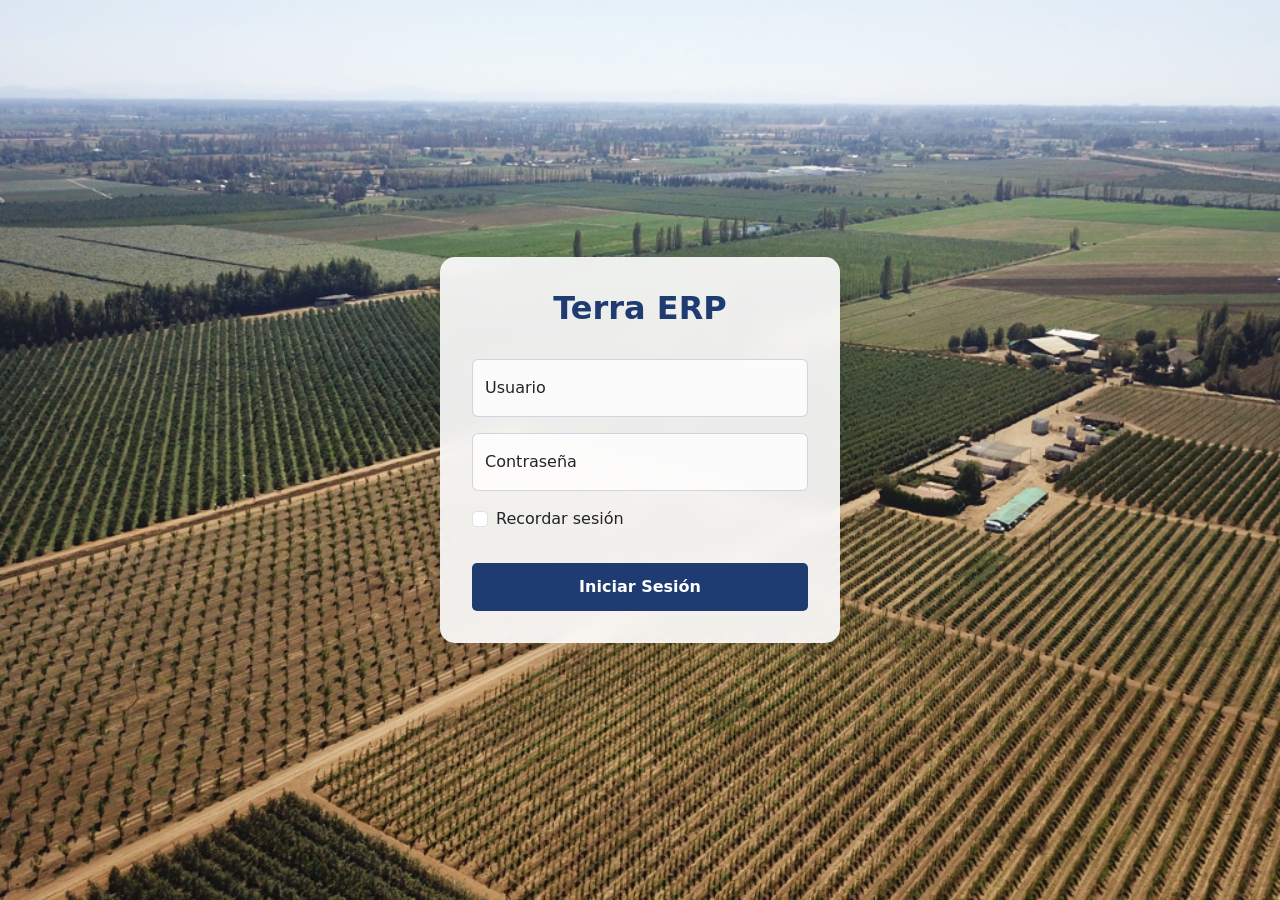
<file: index.html>
<!DOCTYPE html>
<html lang="es">
<head>
    <meta charset="UTF-8">
    <meta name="viewport" content="width=device-width, initial-scale=1.0">
    <title>Terra ERP - Inicio de Sesión</title>
    <!-- Bootstrap 5 CSS -->
    <link href="https://cdn.jsdelivr.net/npm/bootstrap@5.3.0/dist/css/bootstrap.min.css" rel="stylesheet">
    <!-- Font Awesome -->
    <link rel="stylesheet" href="https://cdnjs.cloudflare.com/ajax/libs/font-awesome/6.0.0/css/all.min.css">
    <style>
        body {
            background-image: url('img/background.jpg');
            background-size: cover;
            background-position: center;
            background-repeat: no-repeat;
            height: 100vh;
            margin: 0;
            display: flex;
            align-items: center;
            justify-content: center;
        }

        .login-container {
            background: rgba(255, 255, 255, 0.9);
            backdrop-filter: blur(10px);
            padding: 2rem;
            border-radius: 15px;
            box-shadow: 0 8px 32px rgba(0, 0, 0, 0.1);
            width: 100%;
            max-width: 400px;
            text-align: center;
        }

        .login-title {
            color: #1e3c72;
            margin-bottom: 2rem;
            font-weight: bold;
        }

        .form-floating {
            margin-bottom: 1rem;
        }

        .form-control {
            background: rgba(255, 255, 255, 0.8);
            border: 1px solid rgba(30, 60, 114, 0.2);
        }

        .form-control:focus {
            background: rgba(255, 255, 255, 0.95);
            border-color: #1e3c72;
            box-shadow: 0 0 0 0.25rem rgba(30, 60, 114, 0.25);
        }

        .btn-login {
            background: #1e3c72;
            color: white;
            padding: 0.75rem 2rem;
            border: none;
            border-radius: 5px;
            font-weight: 600;
            width: 100%;
            margin-top: 1rem;
            transition: all 0.3s;
        }

        .btn-login:hover {
            background: #15294d;
            transform: translateY(-2px);
        }

        .alert {
            display: none;
            margin-top: 1rem;
        }

        .logo {
            width: 120px;
            margin-bottom: 1.5rem;
        }
    </style>
</head>
<body>
    <div class="login-container">
        <h2 class="login-title">Terra ERP</h2>
        <form id="loginForm">
            <div class="form-floating">
                <input type="text" class="form-control" id="username" placeholder="Usuario" required>
                <label for="username">Usuario</label>
            </div>
            <div class="form-floating">
                <input type="password" class="form-control" id="password" placeholder="Contraseña" required>
                <label for="password">Contraseña</label>
            </div>
            <div class="form-check text-start mb-3">
                <input class="form-check-input" type="checkbox" id="rememberMe">
                <label class="form-check-label" for="rememberMe">
                    Recordar sesión
                </label>
            </div>
            <button type="submit" class="btn btn-login">Iniciar Sesión</button>
        </form>
        <div class="alert alert-danger mt-3" id="loginError" role="alert">
            Usuario o contraseña incorrectos
        </div>
    </div>

    <!-- Scripts -->
    <script src="https://cdn.jsdelivr.net/npm/bootstrap@5.3.0/dist/js/bootstrap.bundle.min.js"></script>
    <script src="js/auth.js"></script>
    <script>
        document.getElementById('loginForm').addEventListener('submit', function(e) {
            e.preventDefault();
            
            const username = document.getElementById('username').value;
            const password = document.getElementById('password').value;
            const errorElement = document.getElementById('loginError');
            
            if ((username === 'admin' && password === 'admin') || 
                (username === 'agarcia' && password === 'agarcia')) {
                login(username);
                window.location.href = 'dashboard.html';
            } else {
                errorElement.style.display = 'block';
                setTimeout(() => {
                    errorElement.style.display = 'none';
                }, 3000);
            }
        });
    </script>
</body>
</html>
</file>
<file: css/styles.css>
:root {
    --sidebar-width: 250px;
    --primary-color: #2c3e50;
    --secondary-color: #34495e;
    --accent-color: #3498db;
}

body {
    font-family: 'Segoe UI', Tahoma, Geneva, Verdana, sans-serif;
    background-color: #f8f9fa;
    padding: 20px;
}

/* Sidebar Styles */
.sidebar {
    position: fixed;
    top: 0;
    left: 0;
    height: 100vh;
    width: 250px;
    background-color: #1e3c72;
    color: white;
    padding: 1rem;
    z-index: 1000;
}

.logo-container {
    padding: 1rem 0;
    text-align: center;
    border-bottom: 1px solid rgba(255, 255, 255, 0.1);
    margin-bottom: 1rem;
}

.logo-container h3 {
    margin: 0;
    font-size: 1.5rem;
    font-weight: bold;
    color: white;
}

.sidebar .nav-link {
    color: rgba(255, 255, 255, 0.8) !important;
    padding: 0.8rem 1rem;
    margin: 0.2rem 0;
    border-radius: 5px;
    transition: all 0.3s;
}

.sidebar .nav-link:hover {
    color: white !important;
    background-color: rgba(255, 255, 255, 0.1);
}

.sidebar .nav-link.active {
    color: white !important;
    background-color: rgba(255, 255, 255, 0.2);
}

.sidebar .nav-link i {
    margin-right: 0.5rem;
    width: 20px;
    text-align: center;
    color: white;
}

/* Main Content Styles */
.main-content {
    margin-left: 250px;
    padding: 1rem;
}

/* Card Styles */
.card {
    box-shadow: 0 0.125rem 0.25rem rgba(0, 0, 0, 0.075);
    border: none;
    margin-bottom: 1rem;
    transition: transform 0.3s ease;
}

.card:hover {
    transform: translateY(-5px);
}

.card-title {
    color: #495057;
    font-weight: 600;
}

.card-text {
    color: #6c757d;
}

/* Tablas */
.table {
    margin-bottom: 0;
}

.table th {
    font-weight: 600;
    background-color: #f8f9fa;
}

.table td {
    vertical-align: middle;
}

/* Badges */
.badge {
    font-weight: 500;
}

/* Navbar Styles */
.navbar {
    background-color: white !important;
    box-shadow: 0 2px 4px rgba(0, 0, 0, 0.1);
}

.navbar-brand {
    color: #1e3c72 !important;
    font-weight: bold;
}

.nav-link {
    color: #666 !important;
}

.nav-link:hover {
    color: #1e3c72 !important;
}

/* Dropdown */
.dropdown-menu {
    border: none;
    box-shadow: 0 0 10px rgba(0, 0, 0, 0.1);
}

.dropdown-item {
    padding: 0.5rem 1rem;
    color: #666;
}

.dropdown-item:hover {
    background-color: #f8f9fa;
    color: #1e3c72;
}

/* Responsive Design */
@media (max-width: 768px) {
    .sidebar {
        width: 100%;
        height: auto;
        position: relative;
    }
    
    .main-content {
        margin-left: 0;
    }
    
    .card {
        margin-bottom: 1rem;
    }
}

/* Chart Container Styles */
.chart-container {
    position: relative;
    height: 300px;
    width: 100%;
}

/* Custom Scrollbar */
::-webkit-scrollbar {
    width: 8px;
}

::-webkit-scrollbar-track {
    background: #f1f1f1;
}

::-webkit-scrollbar-thumb {
    background: var(--accent-color);
    border-radius: 4px;
}

::-webkit-scrollbar-thumb:hover {
    background: var(--secondary-color);
}

.btn {
    font-weight: 500;
}

.display-4 {
    color: #2c3e50;
    font-weight: 700;
}

.lead {
    color: #6c757d;
}

.bi {
    margin-right: 0.5rem;
}
</file>
